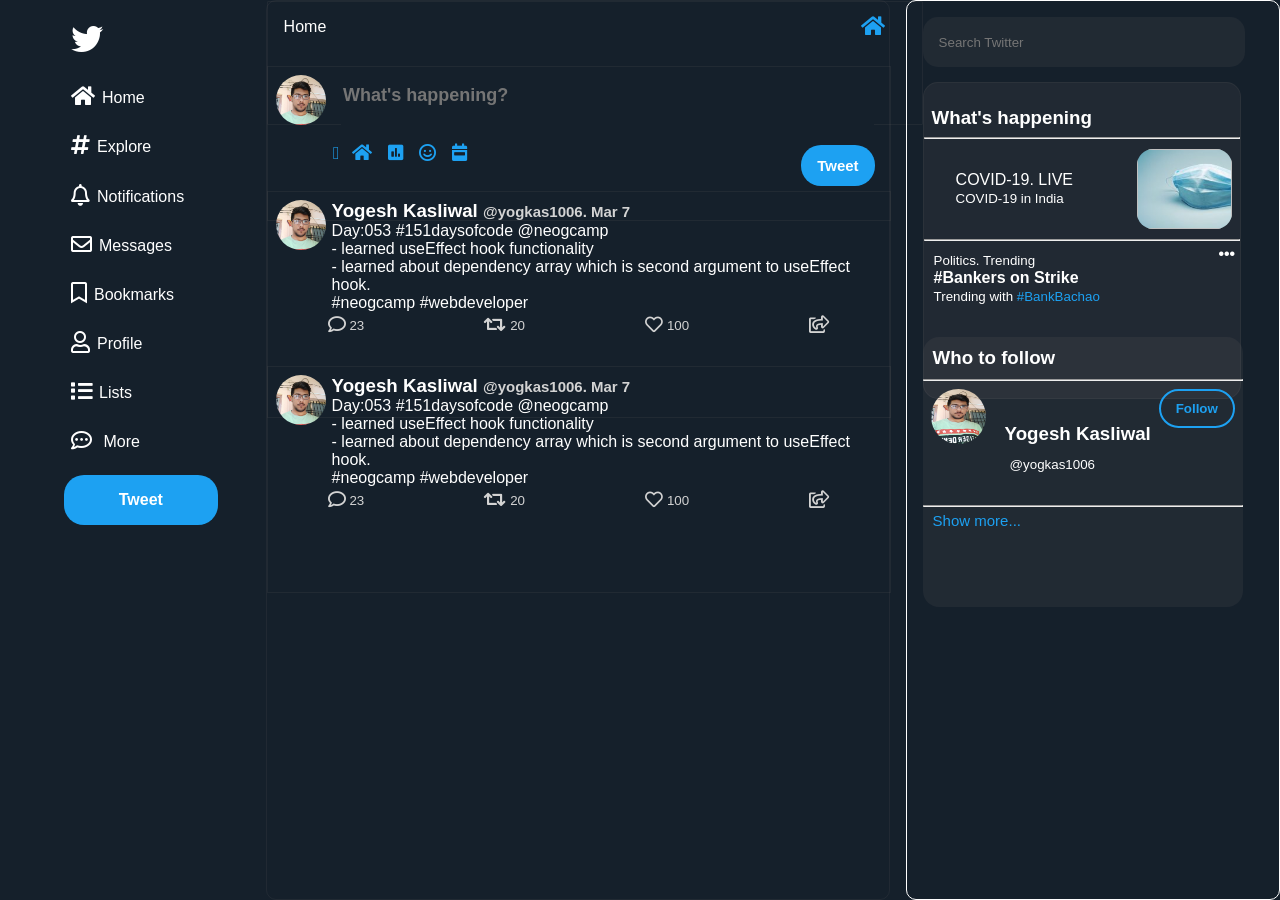
<file: index.html>
<!DOCTYPE html>
<html lang="en">
<head>
    <meta charset="UTF-8">
    <meta http-equiv="X-UA-Compatible" content="IE=edge">
    <meta name="viewport" content="width=device-width, initial-scale=1.0">
    <link rel="stylesheet" href="https://pro.fontawesome.com/releases/v5.10.0/css/all.css"
    integrity="sha384-AYmEC3Yw5cVb3ZcuHtOA93w35dYTsvhLPVnYs9eStHfGJvOvKxVfELGroGkvsg+p" crossorigin="anonymous" />
    <link rel="stylesheet" href="twitter.css"/>
    <title>Twitter </title>
</head>
<body>
    <div class="container">
      
        <div id="sidebar">
                <div class="sidebar-nav"><i class="fab fa-twitter fa-2x"></i></div>
                <div class="sidebar-nav"><span><i class="fas fa-home fa-lg"></i></span>Home</div>
                <div class="sidebar-nav"><span><i class="fas fa-hashtag fa-lg"></i></span>Explore</div>
                <div class="sidebar-nav"><span><i class="far fa-bell fa-lg"> </i></span>Notifications</div>
                <div class="sidebar-nav"><span><i class="far fa-envelope fa-lg"> </i></span>Messages</div>
                <div class="sidebar-nav"><span><i class="far fa-bookmark fa-lg"></i></span>Bookmarks</div>
                <div class="sidebar-nav"><span><i class="far fa-user fa-lg"> </i></span>Profile</div>
                <div class="sidebar-nav"><span><i class="fas fa-list fa-lg"></i></span>Lists</div>
                <div class="sidebar-nav"><span><i class="far fa-comment-dots fa-lg"></i></span> More</div>
                <a class="primary-link">Tweet</a>
        </div>
          
      
        <main>
          <div class="feedone">
             <div>Home<i id="icon" class="fas fa-home fa-lg"></i></div>
             
          </div>
          <div class="feedtwo">
              <div class="image" alt=""></div>
               <textarea placeholder="What's happening?"></textarea>
               <div class="sm-navbar">
                   <button class="media"><i class="fal fa-image fa-lg"></i></button>
                   <button class="gif"><i class="fas fa-home fa-lg"> </i></button>
                   <button class="poll"><i class="fas fa-poll fa-lg"></i></button>

                   <button class="emoji"><i class="far fa-smile fa-lg"></i></button>
                   <button class="schedule"><i class="fas fa-calendar-week fa-lg"></i></button>
                   <button id="btn">Tweet</button>
              </div>
          </div>
          <div class="tweets">
            <div class="image" alt=""></div>
            <h3>Yogesh Kasliwal <span style="font-size:15px; color:lightgray">@yogkas1006. Mar 7</span></h3>
            <p>Day:053 #151daysofcode @neogcamp <br>
                - learned useEffect hook functionality <br>
                - learned about dependency array which is second argument to useEffect hook.<br>
                #neogcamp 
                #webdeveloper</p>
                <div class="tweet-icons">
                    <button><i class="far fa-comment fa-lg"></i><span>  23</span></button>
                    <button><i class="fas fa-retweet fa-lg"></i><span>  20</span> </button>
                    <button><i class="far fa-heart fa-lg"></i><span>   100</span></button>
                    <button><i class="far fa-share-square fa-lg"></i></button>
               </div>
         </div>

         <div class="tweets-two">
            <div class="image" alt=""></div>
            <h3>Yogesh Kasliwal <span style="font-size:15px; color:lightgray">@yogkas1006. Mar 7</span></h3>
            <p>Day:053 #151daysofcode @neogcamp <br>
                - learned useEffect hook functionality <br>
                - learned about dependency array which is second argument to useEffect hook.<br>
                #neogcamp 
                #webdeveloper</p>
                <div class="tweet-icons">
                    <button><i class="far fa-comment fa-lg"></i><span>  23</span></button>
                    <button><i class="fas fa-retweet fa-lg"></i><span>  20</span> </button>
                    <button><i class="far fa-heart fa-lg"></i><span>   100</span></button>
                    <button><i class="far fa-share-square fa-lg"></i></button>
               </div>
         </div>
        

        </main>
        <div class="content">
            <div class="search">
                <input placeholder="Search Twitter"/>
           </div>
            <div class="news">
                    <h3>What's happening</h3>
                    <hr/>
               <div class="news1">
                 <p> COVID-19. LIVE <br>
                    <small>COVID-19 in India</small></p>
                     <img class="maskimg" alt=""/>
               </div>
               <hr/>
               <div class="news2">
                   <small>Politics. Trending</small>
                   <h4>#Bankers on Strike</h4>
                   <small>Trending with 
                       <span style="color: rgb(29,161,242);">#BankBachao</span></small>
                       <i class="fas fa-ellipsis-h"></i>

               </div>

            </div>
            <div class="follow">
                <h3>Who to follow</h3> <hr>
                <div class="follow1">
                    <div class="followimg">
                        <img src="./image/1611517325680.jpg" alt="mypho"/>
                        <div class="followme">
                            <h3>Yogesh Kasliwal </h3>
                            <small>@yogkas1006</small>
                        </div>
                       

                        <button>Follow</button>
                    </div>
                    <hr>

                </div>
                <div class="follow2">
                    <small>Show more...</small>
                 </div>
                    
        </div>

    </div>
    
</body>
</html>
</file>
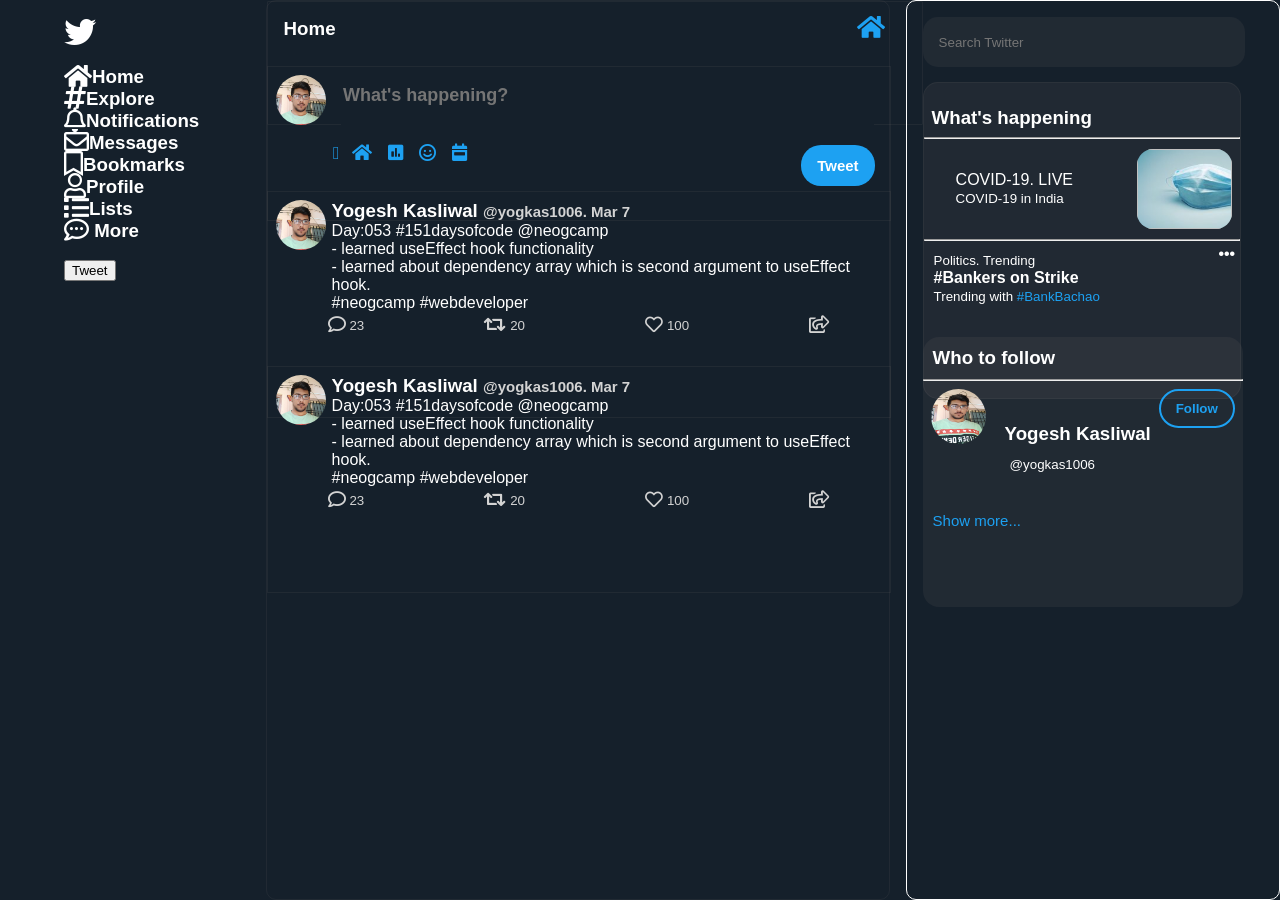
<file: twitter.html>
<!DOCTYPE html>
<html lang="en">
<head>
    <meta charset="UTF-8">
    <meta http-equiv="X-UA-Compatible" content="IE=edge">
    <meta name="viewport" content="width=device-width, initial-scale=1.0">
    <link rel="stylesheet" href="https://pro.fontawesome.com/releases/v5.10.0/css/all.css"
    integrity="sha384-AYmEC3Yw5cVb3ZcuHtOA93w35dYTsvhLPVnYs9eStHfGJvOvKxVfELGroGkvsg+p" crossorigin="anonymous" />
    <link rel="stylesheet" href="twitter.css"/>
    <title>Twitter </title>
</head>
<body>
    <div class="container">
      
        <div id="sidebar">
            <div class="logo">
                <i id="icon" class="fab fa-twitter fa-2x"></i>
            </div><br>
            <div class="navigation">
                <h3><i class="fas fa-home fa-lg"> </i>Home</h3>
                <h3><i class="fas fa-hashtag fa-lg"></i>Explore</h3>
                <h3><i class="far fa-bell fa-lg"> </i>Notifications</h3>
                <h3><i class="far fa-envelope fa-lg"> </i>Messages</h3>
                <h3><i class="far fa-bookmark fa-lg"></i>Bookmarks</h3>

                <h3><i class="far fa-user fa-lg"> </i>Profile</h3>
                <h3><i class="fas fa-list fa-lg"></i>Lists</h3>

                <h3><i class="far fa-comment-dots fa-lg"></i> More</h3>
                    <br>
                <button id="btn-tweet">Tweet</button>
            </div>
        </div>
          
      
        <main>
          <div class="feedone">
             <h3>Home <span><i id="icon" class="fas fa-home fa-lg"> </i></span></h3>
             
          </div>
          <div class="feedtwo">
              <div class="image" alt=""></div>
               <textarea placeholder="What's happening?"></textarea>
               <div class="sm-navbar">
                   <button class="media"><i class="fal fa-image fa-lg"></i></button>
                   <button class="gif"><i class="fas fa-home fa-lg"> </i></button>
                   <button class="poll"><i class="fas fa-poll fa-lg"></i></button>

                   <button class="emoji"><i class="far fa-smile fa-lg"></i></button>
                   <button class="schedule"><i class="fas fa-calendar-week fa-lg"></i></button>
                   <button id="btn">Tweet</button>
              </div>
          </div>
          <div class="tweets">
            <div class="image" alt=""></div>
            <h3>Yogesh Kasliwal <span style="font-size:15px; color:lightgray">@yogkas1006. Mar 7</span></h3>
            <p>Day:053 #151daysofcode @neogcamp <br>
                - learned useEffect hook functionality <br>
                - learned about dependency array which is second argument to useEffect hook.<br>
                #neogcamp 
                #webdeveloper</p>
                <div class="tweet-icons">
                    <button><i class="far fa-comment fa-lg"></i><span>  23</span></button>
                    <button><i class="fas fa-retweet fa-lg"></i><span>  20</span> </button>
                    <button><i class="far fa-heart fa-lg"></i><span>   100</span></button>
                    <button><i class="far fa-share-square fa-lg"></i></button>
               </div>
         </div>

         <div class="tweets-two">
            <div class="image" alt=""></div>
            <h3>Yogesh Kasliwal <span style="font-size:15px; color:lightgray">@yogkas1006. Mar 7</span></h3>
            <p>Day:053 #151daysofcode @neogcamp <br>
                - learned useEffect hook functionality <br>
                - learned about dependency array which is second argument to useEffect hook.<br>
                #neogcamp 
                #webdeveloper</p>
                <div class="tweet-icons">
                    <button><i class="far fa-comment fa-lg"></i><span>  23</span></button>
                    <button><i class="fas fa-retweet fa-lg"></i><span>  20</span> </button>
                    <button><i class="far fa-heart fa-lg"></i><span>   100</span></button>
                    <button><i class="far fa-share-square fa-lg"></i></button>
               </div>
         </div>
        

        </main>
        <div class="content">
            <div class="search">
                <!-- <i class="fas fa-search"></i> -->
                <input placeholder="Search Twitter"/>

            </div>
            <div class="news">
                    <h3>What's happening</h3>
                    <hr/>
               <div class="news1">
                 <p> COVID-19. LIVE <br>
                    <small>COVID-19 in India</small></p>
                     <img class="maskimg" alt=""/>
               </div>
               <hr/>
               <div class="news2">
                   <small>Politics. Trending</small>
                   <h4>#Bankers on Strike</h4>
                   <small>Trending with 
                       <span style="color: rgb(29,161,242);">#BankBachao</span></small>
                       <i class="fas fa-ellipsis-h"></i>

               </div>

            </div>
            <div class="follow">
                <h3>Who to follow</h3> <hr>
                <div class="follow1">
                    <div class="followimg">
                        <img src="./image/1611517325680.jpg" alt="mypho"/>
                        <div class="followme">
                            <h3>Yogesh Kasliwal </h3>
                            <small>@yogkas1006</small>
                        </div>
                       

                        <button>Follow</button>
                    </div>
                </div>
                <div class="follow2">
                    <small>Show more...</small>
                 </div>
                    
        </div>

    </div>
    
</body>
</html>
</file>
<file: twitter.css>
* {
    font-family: 'Roboto', sans-serif;
    margin: 0;
}

body{
    background-color: #15202B;
    color: white;
}

.container{
    display: grid;
    height: 100vh;
    grid-template-columns: 0.8fr 2fr 1.2fr;
    grid-template-rows: 1fr 1fr 1fr;
    grid-template-areas:
     "sidebar main content"
     "sidebar main content"
     "sidebar main content";
     
    grid-gap:1rem;
}

/* ------------------------sidebar ---------------*/

#sidebar{
    display: flex;
    flex-direction: column;
    grid-area: sidebar;
    padding: 1rem 2rem 1rem 4rem;
}
.sidebar-nav{
    padding-bottom: 1.2rem;
}
#sidebar .sidebar-nav i{
    padding: 7px;
}

#sidebar .primary-link{
    padding:1rem;
    background-color: rgb(29, 161, 242);
    color:white;
    text-align: center;
    font-weight: bold;
    border-radius: 20px;
}



/* --------------------------main-------------------------- */
main{
    /* background:coral; */
    grid-area: main;
    border: 1px solid rgba(114, 110, 110, 0.13);
    border-radius: 10px;
    display: flex;
    flex-direction: column;
    position: relative;

}

.feedone{
    display: flex;
    border: 1px solid rgba(114, 110, 110, 0.13);
    border-radius: 1px;
    flex-direction: column;
    justify-content: space-between;
    justify-items: center;
    padding: 1rem;
    position: absolute;
    width: 100%;
    height: 10vh;
}


main .feedone i{
    position: absolute;
    right: 0;
    margin-right: 2.3rem;
    color:rgb(29, 161, 242);
}

.feedtwo{
    display: flex;
    position:absolute;
    top:65px;
    width: 100%;
    height: 17vh;
    align-content: right;
    align-items: flex-end;
    flex-direction:column;
    border: 1px solid rgba(114, 110, 110, 0.13);
    }

.feedtwo textarea{
    display: flex;
    flex-direction: column;
    position: relative;
    justify-self:end; 
    justify-items: right;
    width: 85%;
    margin:1rem;
    /* margin-top: 1.3rem; */
    outline: none;
    resize: none;
    border: none;
    background-color: #15202B;
    color: rgb(116, 100, 100);
    font-size: 18px;
    font-weight: bolder;
    overflow: hidden;
}

.image{
    position: absolute;
    margin: 0.5rem;
    width: 50px;
    height: 50px;
    border-radius: 50%;
    background: url("./image/1611517325680.jpg");
    top:0;
    left: 0;
    background-size: cover;
}

.feedtwo .sm-navbar{
    display: flex;
    position: relative;
}
.feedtwo .sm-navbar .media{
    position: absolute;
    right: 34rem;
    background: none;
    border: none;
    outline: none;
    color: rgb(29, 161, 242);
}
.feedtwo .sm-navbar .gif{
    position: absolute;
    right: 32rem;
    background: none;
    border: none;
    outline: none;
    color: rgb(29, 161, 242);
   
}
.feedtwo .sm-navbar .poll{
    position: absolute;
    right: 30rem;
    background: none;
    border: none;
    outline: none;
    color: rgb(29, 161, 242);
}
.feedtwo .sm-navbar .emoji{
    position: absolute;
    right: 28rem;
    background: none;
    border: none;
    outline: none;
    color: rgb(29, 161, 242);
}
.feedtwo .sm-navbar .schedule{
    position: absolute;
    right: 26rem;
    background: none;
    border: none;
    outline: none;
    color: rgb(29, 161, 242);
}

.feedtwo .sm-navbar #btn{
    background-color: rgb(29, 161, 242);
    outline: none;
    border: none;
    border-radius: 20px;
    color: white;
    padding:12px 16px;
    margin-right:15px ;
    margin-bottom: 7px;
    font-weight: bold;
    font-size: 15px;
}

 
.tweets{
    display: flex;
    flex-direction: column;
    position: absolute;
    border: 1px solid rgba(114, 110, 110, 0.13);
    height: 25vh;
    width: 100%;
    top:190px;

}

.tweets h3{
    margin-left: 4rem;
    margin-top: 0.5rem;
}

.tweets p{
    margin-left: 4rem;
    margin-top: 0;
    color:white;
}

.tweets .tweet-icons{
  display: flex;
  justify-content: space-around;

}
.tweets .tweet-icons button{
    background: none;
    outline: none;
    border: none;
    margin:5px ;
    color:lightgray;
}

.tweets .tweet-icons i span{
    margin: 10px;
    
}

.tweets-two{
    display: flex;
    flex-direction: column;
    position: absolute;
    border: 1px solid rgba(114, 110, 110, 0.13);
    height: 25vh;
    width: 100%;
    top:365px;
}

.tweets-two h3{
    margin-left: 4rem;
    margin-top: 0.5rem;
}

.tweets-two  p{
    margin-left: 4rem;
    margin-top: 0;
    color:white;
}

.tweets-two  .tweet-icons{
  display: flex;
  justify-content: space-around;

}
.tweets-two  .tweet-icons button{
    background: none;
    outline: none;
    border: none;
    margin:5px ;
    color:lightgray;
}

.tweets-two  .tweet-icons i span{
    margin: 10px;
    
}
/* ----------------------content ----------------*/

.content{
    /* background: cornflowerblue; */
    grid-area: content;
    border: 1px solid rgba(114, 110, 110, 0.13);
    border-radius: 10px;
    display: flex;
    border: 1px solid white;
    flex-direction: column;
    position: relative;
}

 .content .search input{
     position: absolute;
     /* display: flex; */
     top:0;
    width:78%; 
    height: 2vh;
    background: none;
    border:none;
    background-color: rgb(114,110,110,0.13);
    padding: 1rem;
    border-radius: 15px;
    outline: none;
    color: white;
    justify-content: center;
    text-align: start;
    margin: 1rem;
}

.content .news{
    position: absolute;
    top:65px;
    border: 1px solid rgba(114, 110, 110, 0.13);
    width: 85%;
    align-items: center;
    border-radius: 15px;
   margin: 1rem;
   height: 35vh;
    background-color: rgb(114,110,110,0.13);
}

.content .news h3{
    padding-top: 1rem;
    margin: 0.5rem;
    align-items: center;
}

.content .news .news1 {
    display: flex;
    flex-direction: column;
    justify-content: left;
    padding: 2rem;
}


.content .news .news1 img{
    position: absolute;
    margin: 0.5rem;
    width: 80px;
    height: 80px;
    background-image: url("./image/CiLy4der.jpeg");
    right:0;
    top:58px;
    width: 30%;
    border-radius: 1rem;
    border: none;
    background-size: cover;
}

.content .news .news2{
    padding: 10px;
    position: relative;
}

.content .news .news2 i{
    position: absolute;
    padding: 5px;
    top:0;
    right: 0;
}


.content .follow{
    background-color: rgb(114,110,110,0.13);
    position: relative;
    width: 86%;
    height: 30vh;
    margin: 1rem;
    top:320px;
    border-radius: 1rem;

}

.content .follow h3{
    padding: 10px;
    font-weight: bold;
}

.content .follow .follow1 .followimg{
    position: relative;
}

.content .follow .follow1 .followimg img{
    position: absolute;
    margin: 0.5rem;
    width: 55px;
    height: 55px;
    border-radius: 50%;
    top:0;
    left: 0;
    border: none;
    background-size: cover;
    background-repeat: no-repeat;
}

.content .follow .follow1 .followimg{
    position: relative;
    padding: 2rem;
}
.content .follow .follow1 .followimg button{
    position: absolute;
    padding:10px 15px;
    font-weight: bold;
    border: 2px solid rgb(29, 161, 242);
    color: rgb(29, 161, 242);
    background: none;
    outline: none;
    top: 0;
    right: 0;
    margin: 0.5rem;
    border-radius: 1.5rem;
}

.content .follow .follow2{
    position: absolute;
    top:175px;
}

.content .follow .follow2 small{
    padding: 10px;
    font-size: 15px;
    color: rgb(29,161,242);
}


.content .follow .follow1 .followimg .followme{
    margin-left: 2.5rem;
}

.content .follow .follow1 .followimg .followme h3{
    margin: 0;
}

.content .follow .follow1 .followimg .followme small{
    margin-left:15px;
    margin-top: auto;
    margin-bottom: 25px;
} 

.content hr{
    color: rgba(114, 110, 110, 0.13);
    border-width: 0.5px;
}
</file>
